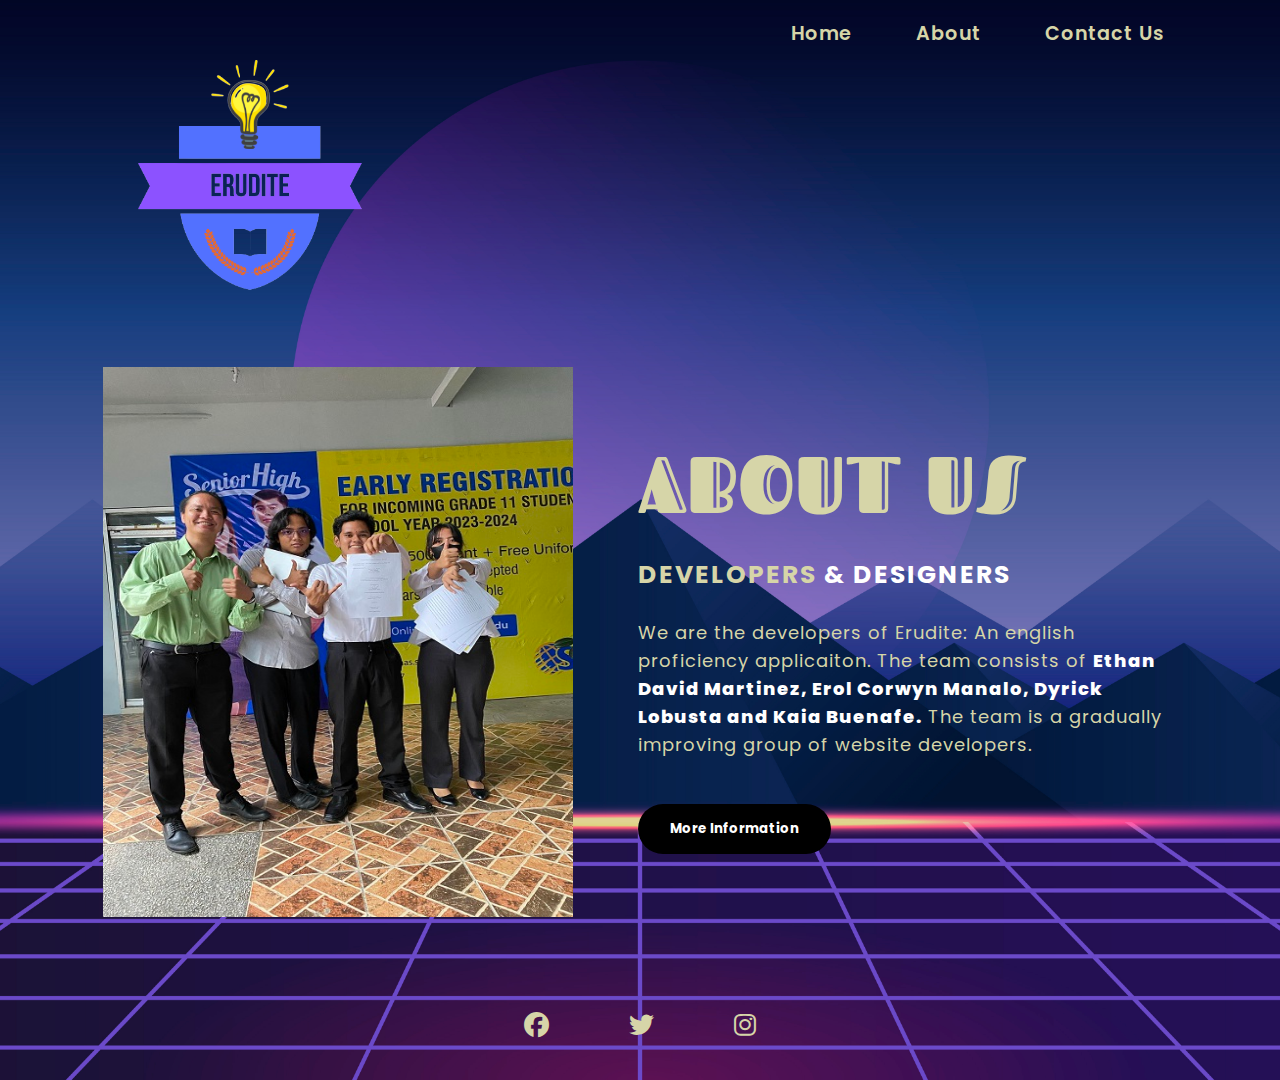
<file: About.html>
<!DOCTYPE html>
<html lang="en">
<head>
    <meta charset="UTF-8">
    <meta http-equiv="X-UA-Compatible" content="IE=edge">
    <meta name="viewport" content="width=device-width, initial-scale=1.0">
    <title>Erudite</title>
    <link rel="stylesheet" href="About.css">
    <link rel="stylesheet" href="https://cdnjs.cloudflare.com/ajax/libs/font-awesome/6.4.0/css/all.min.css">
</head>
<body>
<section>
    <input type="checkbox" id="check">
    <header>
        <a href="index.html">
       <img src="logo.png" id ="logo-pic" alt=""></a>
        <div class = "navigation">
            <a href="index.html">Home</a>
            <a href="About.html">About</a>
            <a href="Contact.html">Contact Us</a>
        </div>
        <label for="check">
            <i class ="fas fa-bars menu-btn"></i>
            <i class ="fas fa-times close-btn"></i>
        </label>
    </header>
    <div class = "about">
        <div class = "main">
            <img src="developers.jpg" alt="">
            <div class = "about-text">
                <h1> About Us</h1>
                <h5> Developers <span>& Designers</span></h5>
                <p> We are the developers of Erudite: An english proficiency applicaiton.
                    The team consists of <span id = "names">Ethan David Martinez, Erol Corwyn Manalo, Dyrick
                    Lobusta and Kaia Buenafe.</span> The team is a gradually improving group of website
                    developers.
                </p>
                <a href="Information.pdf">
                <button type ="button"> More Information </button></a>
            </div>
        </div>
    <div class = "media-icons">
        <a href="https://www.facebook.com/Erudite-213543222034434/"><i class="fa-brands fa-facebook"></i></a>
        <a href="https://twitter.com/EruditeAppDEEK"><i class="fa-brands fa-twitter"></i></a>
        <a href="https://www.instagram.com/eruditeappdeek/"><i class="fa-brands fa-instagram"></i></a>

    </div>
    
</section>




</section>
    
</body>
</html>
<!--
<div class="slider-frame">
    <div class="slide-images">
            <div class="img-container">
                <img src="Slide-1.jpg">
            </div>
            <div class="img-container">
                <img src="Slide-2.jpg">
            </div>
            <div class="img-container">
                <img src="Slide-3.jpg">
            </div>
    </div>
</div>
-->
</file>
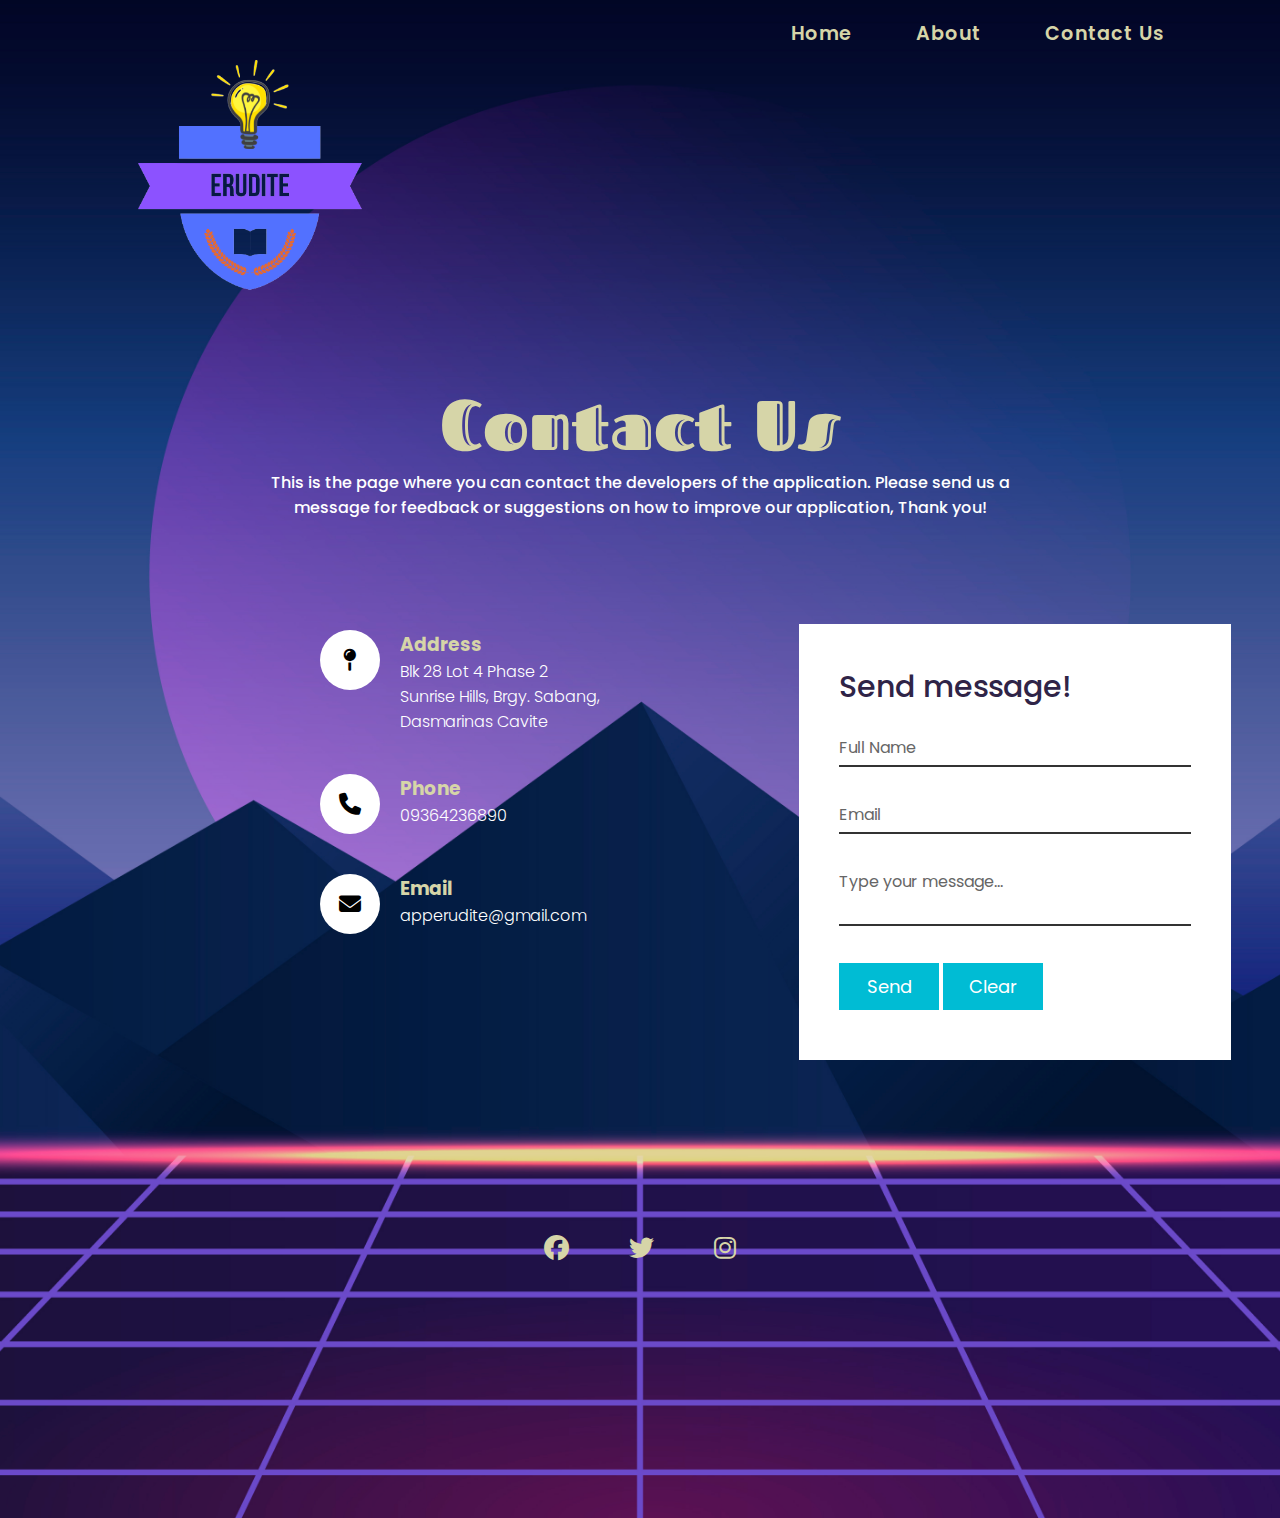
<file: Contact.html>
<!DOCTYPE html>
<html lang="en">
<head>
    <meta charset="UTF-8">
    <meta http-equiv="X-UA-Compatible" content="IE=edge">
    <meta name="viewport" content="width=device-width, initial-scale=1.0">
    <title>Erudite</title>
    <link rel="stylesheet" href="Contact.css">
    <link rel="stylesheet" href="https://cdnjs.cloudflare.com/ajax/libs/font-awesome/6.4.0/css/all.min.css">
    <script src = "Script.js"></script>
</head>
<body>
<section>
    <input type="checkbox" id="check">
    <header>
        <a href="index.html">
            <img src="logo.png" id ="logo-pic" alt=""></a>
        <div class = "navigation">
            <a href="index.html">Home</a>
            <a href="About.html">About</a>
            <a href="Contact.html">Contact Us</a>
        </div>
        <label for="check">
            <i class ="fas fa-bars menu-btn"></i>
            <i class ="fas fa-times close-btn"></i>
        </label>
    </header>
    <div class = "contact">
        <div class = "content">
                <h2> Contact Us</h2>
                <p> This is the page where you can contact the developers of the application. Please 
                    send us a message for feedback or suggestions on how to improve our application, Thank you!
                </p>
            </div>
            <div class = "container">
                <div class ="contactInfo"> 
                    <div class = "box">
                        <div class = "icon"> <i class="fa-solid fa-map-pin"></i></div>
                        <div class ="text">
                            <h3> Address </h3>
                            <p> Blk 28 Lot 4 Phase 2 <br>Sunrise Hills, Brgy. Sabang, <br>Dasmarinas Cavite</p> 
                        </div>
                    </div>
                    <div class = "box">
                        <div class = "icon"><i class="fa-solid fa-phone"></i></div>
                        <div class ="text">
                            <h3> Phone </h3>
                            <p> 09364236890</p> 
                        </div>
                    </div>
                    <div class = "box">
                        <div class = "icon"><i class="fa-solid fa-envelope"></i></div>
                        <div class ="text">
                            <h3> Email </h3>
                            <p> apperudite@gmail.com</p> 
                        </div>
                    </div>
                </div>
            </div>
            <div class = "contactForm">
                <form action = "https://formspree.io/f/xnqyedwr" method = "POST">
                    <h2> Send message! </h2>
                    <div class = "inputBox">
                        <input type="text" name="name" id = "names" required placeholder="">
                        <span> Full Name</span>
                    </div>
                    <div class = "inputBox">
                        <input type="email" name="email" id ="emails" required placeholder ="">
                        <span> Email </span>
                    </div>
                    <div class = "inputBox">
                        <textarea name ="message" textarea required placeholder="" id ="messages"></textarea>
                        <span> Type your message...</span>
                    </div>
                    <div class = "inputBox">
                        <input type = "submit" id ="buttonSend" value = "Send">
                        <button type="button" onClick="refreshPage()">Clear</button>
                    </div>
                   
            </div>
            </form>
    </div>
    

    <div class = "media-icons">
        <a href="https://www.facebook.com/Erudite-213543222034434/"><i class="fa-brands fa-facebook"></i></a>
        <a href="https://twitter.com/EruditeAppDEEK"><i class="fa-brands fa-twitter"></i></a>
        <a href="https://www.instagram.com/eruditeappdeek/"><i class="fa-brands fa-instagram"></i></a>

    </div>
    
</section>
</body>
</html>
</file>
<file: About.css>
@import url('https://fonts.googleapis.com/css2?family=Bungee+Inline&family=Poppins:wght@300;400;500;600;700;800;900&display=swap');
@import url('https://fonts.googleapis.com/css2?family=Fascinate+Inline&family=Poppins:wght@300;400;500;600;700;800;900&display=swap');

*{
    margin:0;
    padding:0;
    box-sizing:  border-box;
    font-family:"Poppins" , sans-serif;
}

section {
    position: relative;
    width: 100%;
    min-height: 120vh;
    display:flex;
    flex-direction: column;
    justify-content: flex-start;
    background-image: url(91655.jpg);
    background-repeat: no-repeat;
    background-position: center;
    background-size: cover;
    background-color: #1B2430;
}



header {
    position: relative;
    top:0;
    width: 100%;
    padding: 30px 100px;
    display:flex;
    justify-content: space-between;
    align-items: center;
    
}

#check {
    display:none;
}


#logo-pic {
    width: 300px;
    height: auto;
   
}

#names {
    font-weight: 800;
}


header .navigation a{
    color:#D6D5A8;
    text-decoration:none;
    font-size: larger;
    font-weight:600;
    position: relative;
    top: -150px;
    letter-spacing:1px;
    padding: 2px 15px;
    border-radius:20px;
    transition: 0.3s;
    transition-property: background;
}


header .navigation a:not(:last-child){
    margin-right: 30px;
}


header .navigation a:hover {
    background:#816797;

}


.media-icons{
    display:flex;
    justify-content: center;
    align-items:center;
    margin-top: 40px;
    bottom: 250px;

   
}

.media-icons a {
    position:relative;
    color:#D6D5A8;
    font-size: 25px;
    top: 40px;
    padding: 10px;


}

.media-icons a:not(:last-child){
    margin-right: 60px;
}

.media-icons a:hover{
    transform:scale(1.5);
}

label {
    display:none;
}


#check {
    margin:0;
    padding:0;
    position: absolute;
    z-index: 3;

}
/* ABOUT US CODE */
.about {
    width:100%;
    
}

.about img {
    height: 550px;
    width: 470px;

}
.about-text {
    width:550px
 
}
.main {
    width:1130px;
    max-width: 95%;
    margin: 0 auto;
    display:flex;
    align-items: center;
    justify-content: space-around;
}

.about-text h1 {
    font-family: 'Fascinate Inline', cursive;
    color:#D6D5A8;
    font-size: 80px;
    text-transform:uppercase;
    margin-bottom:20px;
    font-weight: 1100;
    margin-left: 10px;
}
  

.about-text h5 {
    color:#D6D5A8;
    font-size: 25px;
    text-transform: uppercase;
    margin-bottom:25px;
    letter-spacing:2px;
    margin-left: 10px;
}

span{
    color:white;
}

.about-text p {
    color:#D6D5A8;
    letter-spacing: 1px;
    line-height:28px;
    font-size: 18px;
    margin-bottom:45px;
    margin-left: 10px;

}

button {
    position:relative;
    background:black;
    color:white;
    text-decoration: none;
    border: 2px solid transparent;
    font-weight: bold;
    padding: 13px 30px;
    border-radius:30px;
    transition: .4s;
    margin-left: 10px;
}

button:hover {
    background:transparent;
    border:2px solid;
    cursor: pointer;
}

/* RESPONSIVE CODE */

@media (max-width: 1000px) {
    header .navigation {
        display:none;
    }

    label {
        display:block;
        font-size: 25px;
        cursor:pointer;
        transition:0.3s;
        transition-property: color;
    }

    label:hover {
        color: #fff;
    }

    label .close-btn {
        display:none;
    }

    #check:checked ~ header .navigation {
        z-index: 2;
        position: fixed;
        background: rgba(86, 60, 143, 0.9);
        top: 0;
        bottom: 0;
        left: 0;
        right: 0;
        display: flex;
        flex-direction: column;
        justify-content: center;
        align-items: center;
    }

    #check:checked ~ header .navigation a{
        font-weight: 700;
        margin-right: 0;
        margin-bottom: 50px;
        letter-spacing: 2px;
    }

    #check:checked ~ header label .menu-btn{
        display:none;
      
    }
    #check:checked ~ header label .close-btn{
        z-index: 3;
        display: block;
        position: fixed;
      
    }
    label .menu-btn {
        position: absolute;
    }

    header .logo {
        position: absolute;
        bottom: -6px;
    }
    .about img {
        height: 450px;
        width: 330px;
    }


}

@media (max-width: 950px) {

    .about-text h1{
        font-size: 60px;
       
    }

    .about-text h5 {
        font-size: 22px;
    
    }
}

@media (max-width: 680px) {

    .about-text h1 {
        font-size: 40px;
    }

    button {
        top: 50px;
        right: 150px;
    }

    .media-icons {
        position:relative;
        top: 50px;
      
    }
}

@media (max-width: 606px) {

    .media-icons {
      position:relative;
      top: -40px;
    }

    button {
     
        top: -10px;
        right: 100px;
    }

    .about img {
        height: 350px;
        width: 250px;
    }

    #logo-pic {
        position:relative;
        right: 80px;
    }
}

@media (max-width: 520px) {
    label .menu-btn {
        position:relative;
        left: -50px;
    }
  

    .about-text p {
        font-size: 12px;
        text-align:justify;
        line-height:15px;
        font-size: 13px;
        margin-bottom:45px;
        margin-left: 5px;
        
    }

    .about-text h1 {
        position:relative;
        display:flex;
        margin-bottom: 5px;
        font-size: 26px;
        font-weight: 800;
    }

    .about-text h5 {
        font-size: 15px;
        margin-bottom: 5px;
    }

    button {
        position: relative;
        text-align: center;
        right: 80px;
        margin-top: 40px;
    }

   
    .about img  {
        width: 300px;
        height: 220px;
        position:relative;
        bottom:60px;
    }

    #logo-pic {
        width: 250px;
        height: auto;
    }
    .media-icons {
        position:relative;
        margin-top: 80px;
    }

}

.about {
    animation: transitionIn 1s;
}

@keyframes transitionIn {

    from {
        opacity: 0;
        transform: rotateX(-10deg);
    }
    
    to {
        opacity: 1;
        transform: rotateX(0);
    }
}
</file>
<file: Contact.css>
@import url('https://fonts.googleapis.com/css2?family=Bungee+Inline&family=Poppins:wght@300;400;500;600;700;800;900&display=swap');
@import url('https://fonts.googleapis.com/css2?family=Fascinate+Inline&family=Poppins:wght@300;400;500;600;700;800;900&display=swap');

*{
    margin:0;
    padding:0;
    box-sizing:  border-box;
    font-family:"Poppins" , sans-serif;
    
    
 
}

section {
    position: relative;
    width: 100%;
    min-height: 100vh;
    display:flex;
    flex-direction: column;
    justify-content: flex-start;
    background-image: url(91655.jpg);
    background-repeat: no-repeat;
    background-position: center;
    background-size: cover;
    background-color: #1B2430;
}





header {
    position: relative;
    top:0;
    width: 100%;
    padding: 30px 100px;
    display:flex;
    justify-content: space-between;
    align-items: center;
    
}

#check {
    display:none;
}


#logo-pic {
    width: 300px;
    height: auto;
   
}



header .navigation a{
    color:#D6D5A8;
    text-decoration:none;
    font-size: larger;
    font-weight:600;
    position: relative;
    top: -150px;
    letter-spacing:1px;
    padding: 2px 15px;
    border-radius:20px;
    transition: 0.3s;
    transition-property: background;
}


header .navigation a:not(:last-child){
    margin-right: 30px;
}


header .navigation a:hover {
    background:#816797;

}


.content {
    max-width: 650px;
    margin: 60px 100px;
}

.content .info h1 {
    color:#D6D5A8;
    font-size:60px;
    text-transform:uppercase;
    font-weight:800;
    letter-spacing: 2px;
    line-height:60px;
    margin-bottom:30px;

    
}

.content .info p{
    font-size: 21px;
    font-weight: 500;
    margin-bottom: 40px;
    color: #D6D5A8;
}

.content .download-btn{
    color:#D6D5A8;
    background: #000;
    text-decoration:none;
    text-transform:uppercase;
    font-size: 20px;
    font-weight:700;
    letter-spacing: 2px;
    padding: 10px 20px;
    border-radius: 5px;
    transition: 0.3s;
    transition-property: background;
}

.content .download-btn:hover{
    background:#2F2447;
}

.media-icons{
    display:flex;
    justify-content: center;
    align-items:center;
    margin:auto;
   
}

.media-icons a {
    position:relative;
    color:#D6D5A8;
    font-size: 25px;
    margin-top: 40px;
    bottom: 250px;

}

.media-icons a:not(:last-child){
    margin-right: 60px;
}

.media-icons a:hover{
    transform:scale(1.5);
}

label {
    display:none;
}


#check {
    margin:0;
    padding:0;
    position: absolute;
    z-index: 3;

}

/* RESPONSIVE CODE */


@media (max-width: 1135px) {
    .contactForm {
        margin-right: 100px;
    }
}

@media (max-width: 1000px) {
    header .navigation {
        display:none;
    }

    label {
        display:block;
        font-size: 25px;
        cursor:pointer;
        transition:0.3s;
        transition-property: color;
    }

    label:hover {
        color: #fff;
    }

    label .close-btn {
        display:none;
    }

    #check:checked ~ header .navigation {
        z-index: 2;
        position: fixed;
        background: rgba(86, 60, 143, 0.9);
        top: 0;
        bottom: 0;
        left: 0;
        right: 0;
        display: flex;
        flex-direction: column;
        justify-content: center;
        align-items: center;
    }

    #check:checked ~ header .navigation a{
        font-weight: 700;
        margin-right: 0;
        margin-bottom: 50px;
        letter-spacing: 2px;
    }

    #check:checked ~ header label .menu-btn{
        display:none;
      
    }
    #check:checked ~ header label .close-btn{
        z-index: 2;
        display: block;
        position: fixed;
      
    }
    label .menu-btn {
        position: absolute;
    }

    header .logo {
        position: absolute;
        bottom: -6px;
    }

    .content .info h2{
        font-size: 4px;
        line-height: 50px;
    }
    .content .info p{
        font-size: 14px;
       
    }   

    .contactForm {
        position:relative;
        right: 200px;
    }

    .contactInfo {
        position:relative;
        right: 200px;
    }
}




/* CONTACT US CODE */

.contact{
    position:relative;
    padding: 50px 100px;
    display:flex;
    justify-content: center;
    align-items: center;
    flex-direction: column;
    margin-top: -100px;

}

.contact .content {
    max-width: 800px;
    text-align: center;
}

.contact .content h2 {
   font-family: 'Fascinate Inline', cursive;
   font-size: 70px;
   font-weight: 700;
   color:#D6D5A8;
}

.contact .content p{
    font-weight: 500;
    color: #fff;
}

.container {
    width: 100%;
    display: flex;
    justify-content: center;
    align-items: center;
    margin-top:30px;
 
}

.container .contactInfo {
    width: 50%;
    display: flex;
    flex-direction: column;
}

.container .contactInfo .box {
    position: relative;
    padding: 20px 0;
    display: flex;

}

.container .contactInfo .box .icon {
    position: relative;
    min-width: 60px;
    height: 60px;
    background:#fff;
    display:flex;
    justify-content: center;
    align-items:center;
    border-radius: 50%;
    font-size: 22px;
    right: 50px;
}

.container .contactInfo .box .text {
    position: relative;
    display:flex;
    margin-left: 20px;
    font-size:16px;
    color:#fff;
    flex-direction: column;
    font-weight: 300;
    right: 50px;
}

.container .contactInfo .box h3 {
    font-weight: 700;
    color: #D6D5A8;
}

.contactForm {
    width:40%;
    padding:40px;
    background:#fff;
    margin-left: 750px;
    position: relative;
    top: -330px;
}

.contactForm h2{
    font-size:30px;
    color:#2F2447;
    font-weight:500;
    
}

.contactForm .inputBox {
    position:relative;
    width:100%;
    margin-top: 10px;

}

.contactForm .inputBox input, 
.contactForm .inputBox textarea {
    width: 100%;
    padding: 5px 0;
    font-size: 16px;
    margin: 10px 0;
    border: none;
    border-bottom: 2px solid #333;
    outline: none;
    resize: none;
}

.contactForm .inputBox span {
    position:absolute;
    left:0;
    padding: 5px 0;
    font-size: 16px;
    margin: 10px 0;
    pointer-events: none;
    transition: 0.5s;
    color: #666;
}

.contactForm .inputBox input:focus ~ span,
.contactForm .inputBox input:valid ~ span,
.contactForm .inputBox textarea:focus ~ span,
.contactForm .inputBox textarea:valid ~ span {
    color: #816797;
    font-size: 12px;
    transform: translateY(-20px);
}

.contactForm .inputBox input[type ="submit"] {
    width: 100px;
    background: #00bcd4;
    color:#fff;
    border:none;
    cursor:pointer;
    padding:10px;
    font-size: 18px;

}

button {
    display:inline-block;
    width: 100px;
    background: #00bcd4;
    color:#fff;
    border:none;
    cursor:pointer;
    padding:10px;
    font-size: 18px;
}

@media (max-width:995px)
{
    .contact {
        padding:50px;
    }

    .container {
        flex-direction: column;
    }

    .container .contactInfo {
        margin-bottom: 40px;

    }

    .container .contactInfo, .contactForm {
        width:60%;
    }
    .container .contactInfo .box .text {
        position: relative;
        left: 20px;
        font-size: 15px;
    }


    .container .contactInfo .box .icon {
        position: relative;
        left: 20px;
    }
}

@media (max-width: 750px) {
    .contact .content h2 {
        justify-content: center;
        font-size: 32px; 
    }
    .contact .content p {
        text-align: justify;
    }
    .contact {
        padding: 100px;
    }

    .media-icons {
        position:relative;
        bottom: 200px;
    }
}


@media (max-width: 870px) {
    .container .contactInfo .box .icon {
        right: 800px;
        font-size:22px;
        border-radius: 50%;
    }

    .container .contactInfo .box .text {
        font-size:12px;
        right: 800px;
    }
    
}

@media (max-width: 600px) {

    #logo-pic {
        position: relative;
        right: 80px;
    }
    label .menu-btn {
        position:relative;
        left: -50px;
    }
   
    .contact .content h2 {
        font-size: 0px;
    }
    .contact .content p {
        font-size:0px;
    }

    .container .contactInfo .box .icon {
        right: 500px;
        font-size:0px;
        border-radius: 50%;
    }

    .container .contactInfo .box .text {
        font-size:0px;
        right: 500px;
    }

    .contactForm {
        position:relative;
        width: 150%;
        top :-380px;
        margin-right: 250px;
    }

    .media-icons {
        top: -150px;
    }

    #logo-pic {
        width: 250px;
        height: auto;
    }
    .contact .content h2 {
        justify-content: center;
        font-size: 0px; 
    }
    .contact .content p {
        text-align: justify;
        font-size: 0px;
    }

    .contactForm {
        position:relative;
        top: -350px;
        left: -250px;

    }

    .contactForm h2{
        font-size:22px;
        font-weight:500;
    }

    .media-icons {
        bottom: 100px;
    }

    .container .contactInfo .box .text {
        position: relative;
        display:flex;
        margin-left: 20px;
        font-size:0px;
        color:#fff;
        flex-direction: column;
        font-weight: 300;
        right: -50px;
    }

    .container .contactInfo .box .icon {
            min-width: 0px;
            height: 0px;
            background:#fff;
            display:flex;
            justify-content: center;
            align-items:center;
            border-radius: 50%;
            font-size: 0px;
            position:relative;
            right: -50px;
    }
}


.contact {
    animation: transitionIn 1s;
}

@keyframes transitionIn {

    from {
        opacity: 0;
        transform: rotateX(-10deg);
    }
    
    to {
        opacity: 1;
        transform: rotateX(0);
    }
}
</file>
